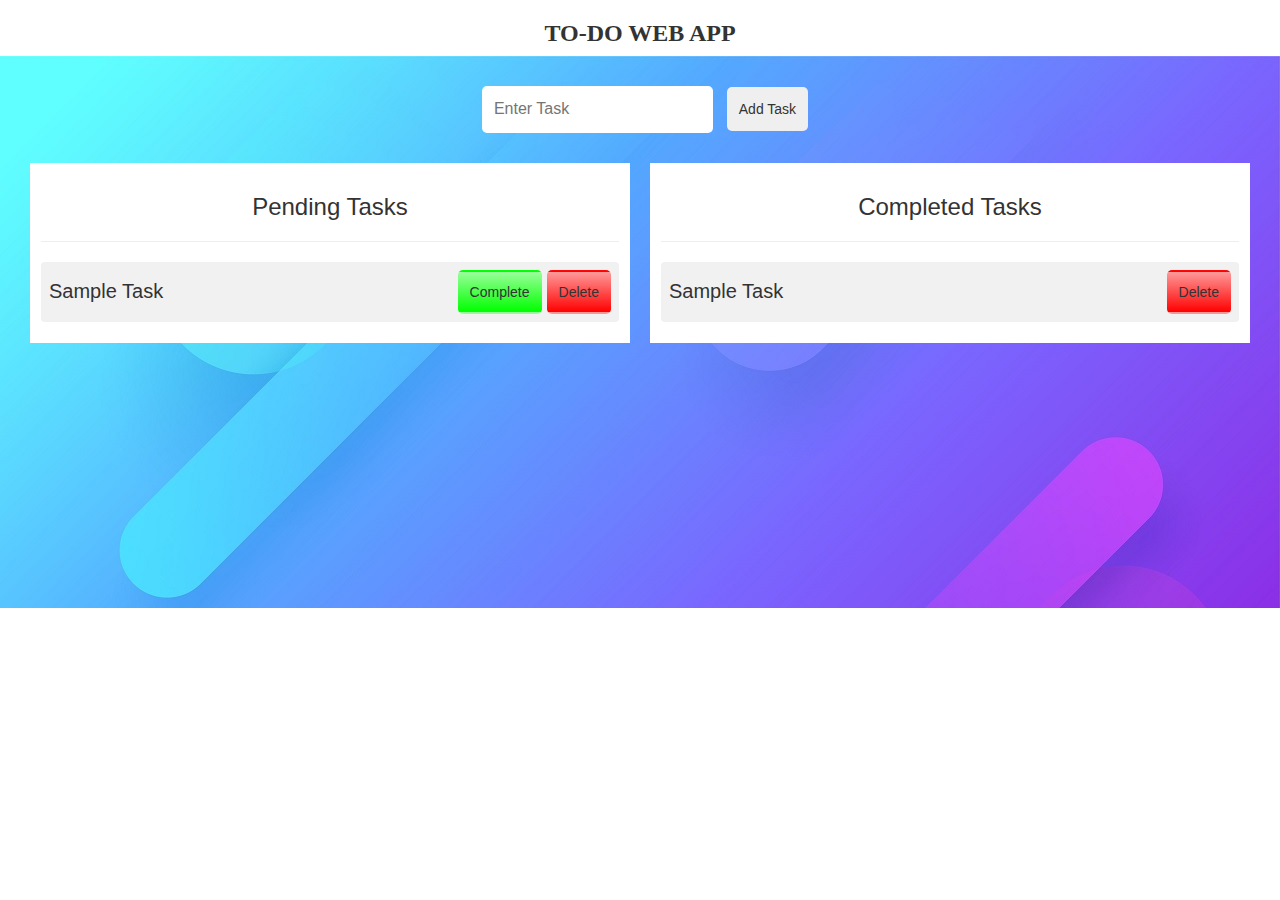
<file: index.html>
<!DOCTYPE html>
<html lang="en">
<head>
    <meta charset="UTF-8">
    <meta name="viewport" content="width=device-width, initial-scale=1.0">
    <title>To-Do-List</title>
    <link rel="stylesheet" type="text/css" href="style.css">
    <link rel="stylesheet" href="https://maxcdn.bootstrapcdn.com/bootstrap/3.4.1/css/bootstrap.min.css">
</head>
<body>

    

    <header>
        <h3><b>TO-DO WEB APP</b></h3>
    </header>
  
    <main>
        <center>
            <div class="task-inp">
                <input type="text" id="task-inp" placeholder="Enter Task">
                <button id="add_task_btn">Add Task</button>
            </div>
        </center>
      
        <div class="row" style="margin: 10px 5px;">
            <div class="list col-md-6" style="padding-right: 0px;">
                <center>
                    <h3>Pending Tasks</h3>
                    <hr>
                    <ul id="pending_tasks">
                        <li>
                            <span>Sample Task</span>
                            <div class="task-actions">
                                <button class="complete_btn">Complete</button>
                                <button class="delete_btn">Delete</button>
                            </div>
                        </li>
                    </ul>
                </center>
            </div>
            <div class="list col-md-6" style="padding-left: 0px;">
                <center>
                    <h3>Completed Tasks</h3>
                    <hr>
                    <ul id="completed_tasks">
                        <li>
                            <span>Sample Task</span>
                            <div class="task-actions">
                                <button class="delete_btn">Delete</button>
                            </div>
                        </li>
                    </ul>
                </center>
            </div>
        </div>
    
    </main>
  <script src="script.js"></script>

</body>
</html>
</file>
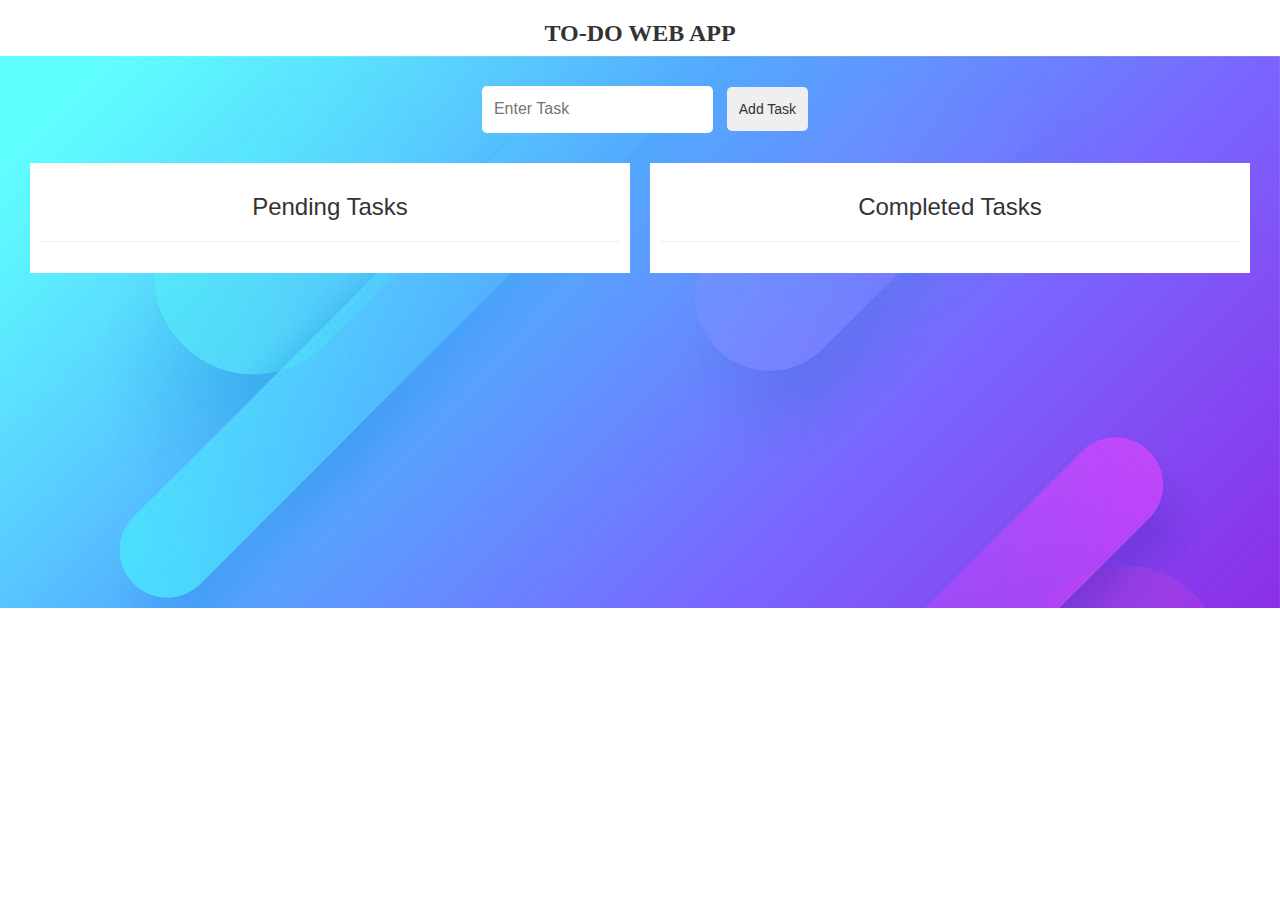
<file: home.html>
<!DOCTYPE html>
<html lang="en">
<head>
    <meta charset="UTF-8">
    <meta name="viewport" content="width=device-width, initial-scale=1.0">
    <title>Document</title>
    <link rel="stylesheet" type="text/css" href="style.css">
    <link rel="stylesheet" href="https://maxcdn.bootstrapcdn.com/bootstrap/3.4.1/css/bootstrap.min.css">
</head>
<body>

    

    <header>
        <h3><b>TO-DO WEB APP</b></h3>
    </header>
  
    <main>
        <center>
            <div class="task-inp">
                <input type="text" id="task-inp" placeholder="Enter Task">
                <button id="add_task_btn">Add Task</button>
            </div>
        </center>
      
        <div class="row" style="margin: 10px 5px;">
            <div class="list col-md-6" style="padding-right: 0px;">
                <center>
                    <h3>Pending Tasks</h3>
                    <hr>
                    <ul id="pending_tasks"></ul>
                </center>
            </div>
            <div class="list col-md-6" style="padding-left: 0px;">
                <center>
                    <h3>Completed Tasks</h3>
                    <hr>
                    <ul id="completed_tasks"></ul>
                </center>
            </div>
        </div>
    
    </main>
  <script src="script.js"></script>

</body>
</html>
</file>
<file: style.css>
body {
    
    margin: 0px;
}

header{
    font-family:Georgia, 'Times New Roman', Times, serif;
    font-weight:100px;
    background-color: white;
    text-align: center;
}

main{
    background-image: url(bg-3.jpg);
    min-height: 552px;
    height: fit-content;
    background-repeat: no-repeat;
    background-size: cover;
}

.task-inp {
    margin-bottom: 10px;
    padding-top: 20px;
}

.task-inp input,button{
    padding: 10px;
    font-size: medium;
    margin: 10px;
    border-color: transparent;
    border-radius: 5px;
}

.list center{
    box-sizing: border-box;
    border: 1px solid white;
    background-color: white;
    margin: 10px;
    padding: 10px;
}

ul {
    list-style-type: none;
    padding: 0;
}

li {
    margin-bottom: 5px;
    display: flex;
    align-items: center;
    justify-content: space-between;
    background-color: #f1f1f1;
    padding: 8px;
    border-radius: 4px;
}

li span{
    font-size: 20px;
}

.complete_btn{
    background: linear-gradient(to bottom, #99ff99 0%, #00ff00 100%);
}

.delete_btn{
    background: linear-gradient(to bottom, #ff9999 0%, #ff0000 100%);
}

.task-actions {
    display: flex;
    gap: 5px;
}
</file>
